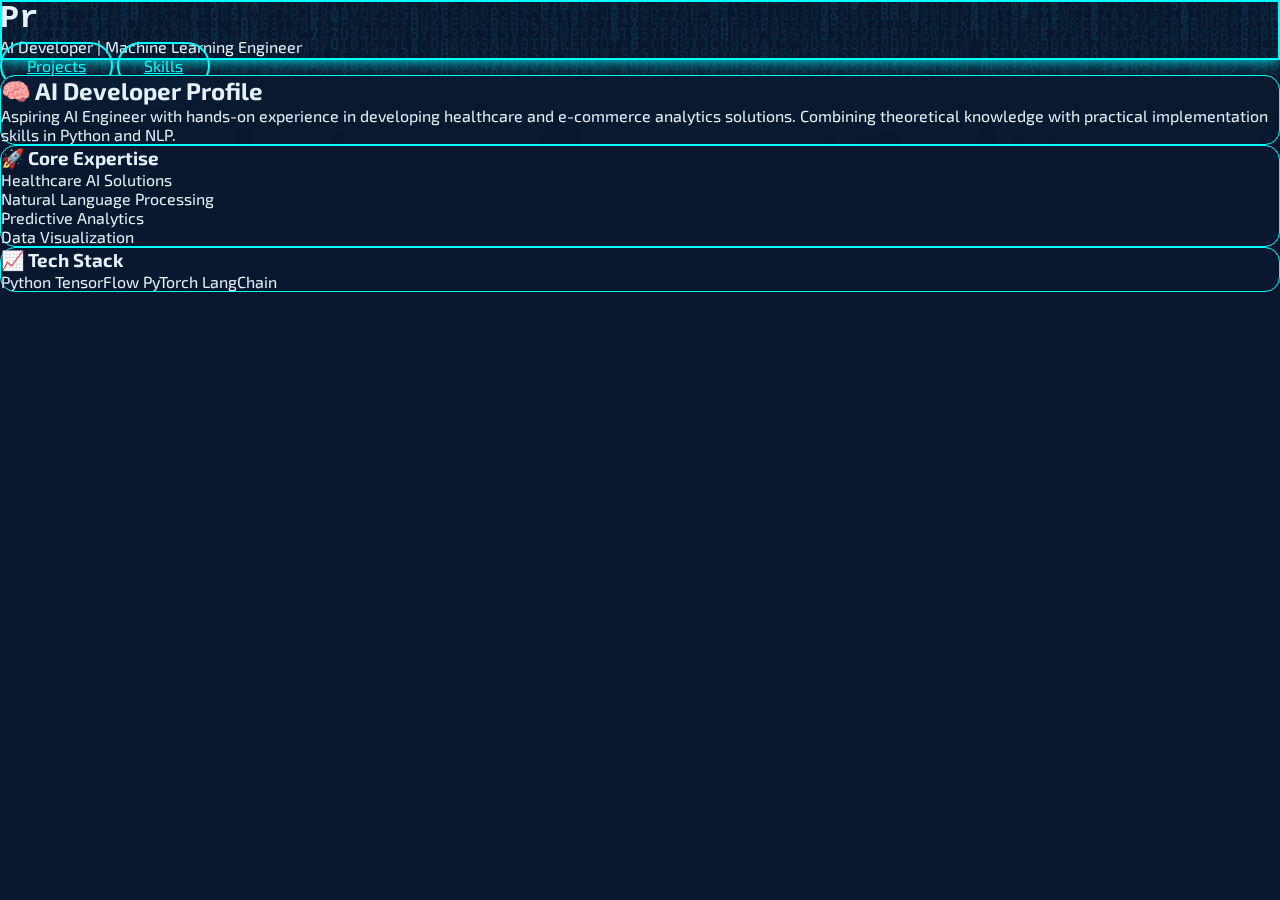
<file: index.html>
<!DOCTYPE html>
<html lang="en">
<head>
    <meta charset="UTF-8">
    <meta name="viewport" content="width=device-width, initial-scale=1.0">
    <title>Prathamesh Patil | AI Developer</title>
    <link href="https://fonts.googleapis.com/css2?family=Exo+2:wght@300;400;600&family=Orbitron:wght@500&display=swap" rel="stylesheet">
    <link rel="stylesheet" href="https://cdnjs.cloudflare.com/ajax/libs/font-awesome/6.0.0/css/all.min.css">
    <style>
        :root {
            --neon-cyan: #0ff;
            --deep-space: #0a192f;
            --stardust: #e6f1ff;
        }

        * {
            margin: 0;
            padding: 0;
            box-sizing: border-box;
        }

        body {
            background: var(--deep-space);
            color: var(--stardust);
            font-family: 'Exo 2', sans-serif;
            overflow-x: hidden;
        }

        .cyber-border {
            position: fixed;
            pointer-events: none;
            border: 2px solid var(--neon-cyan);
            box-shadow: 0 0 15px var(--neon-cyan);
            animation: pulse 2s infinite;
        }

        @keyframes pulse {
            0%, 100% { opacity: 0.7; }
            50% { opacity: 0.3; }
        }

        .terminal-text {
            font-family: 'Courier New', monospace;
            border-right: 2px solid var(--neon-cyan);
            animation: typing 1s steps(40) infinite;
        }

        .ai-particle {
            position: absolute;
            background: radial-gradient(circle, var(--neon-cyan) 10%, transparent 70%);
            opacity: 0.3;
        }

        .neon-card {
            background: rgba(10, 25, 47, 0.8);
            backdrop-filter: blur(10px);
            border: 1px solid var(--neon-cyan);
            border-radius: 15px;
            transition: transform 0.3s;
        }

        .neon-card:hover {
            transform: translateY(-10px);
            box-shadow: 0 0 30px var(--neon-cyan);
        }

        .neon-btn {
            background: transparent;
            border: 2px solid var(--neon-cyan);
            color: var(--neon-cyan);
            padding: 12px 25px;
            border-radius: 30px;
            position: relative;
            overflow: hidden;
            transition: 0.3s;
        }

        .neon-btn:hover {
            background: var(--neon-cyan);
            color: var(--deep-space);
        }

        .matrix-bg {
            position: fixed;
            top: 0;
            left: 0;
            width: 100%;
            height: 100%;
            z-index: -1;
            opacity: 0.1;
        }
    </style>
</head>
<body>
    <canvas class="matrix-bg" id="matrix"></canvas>
    <div class="cyber-border" style="top:0;left:0;right:0;height:60px"></div>

    <header class="container mx-auto text-center py-20">
        <h1 class="text-4xl mb-4 terminal-text" data-text="Prathamesh_Patil>_">Prathamesh_Patil>_</h1>
        <div class="text-neon-cyan text-xl mb-8">AI Developer | Machine Learning Engineer</div>
        <div class="flex justify-center gap-4">
            <a href="#projects" class="neon-btn">Projects</a>
            <a href="#skills" class="neon-btn">Skills</a>
        </div>
    </header>

    <section id="about" class="container mx-auto py-20">
        <div class="neon-card p-8 mb-8">
            <h2 class="text-2xl mb-4">🧠 AI Developer Profile</h2>
            <p class="opacity-80">Aspiring AI Engineer with hands-on experience in developing healthcare and e-commerce analytics solutions. Combining theoretical knowledge with practical implementation skills in Python and NLP.</p>
        </div>

        <div class="grid grid-cols-1 md:grid-cols-2 gap-8">
            <div class="neon-card p-8">
                <h3 class="text-xl mb-4">🚀 Core Expertise</h3>
                <ul class="list-disc pl-6 opacity-80">
                    <li>Healthcare AI Solutions</li>
                    <li>Natural Language Processing</li>
                    <li>Predictive Analytics</li>
                    <li>Data Visualization</li>
                </ul>
            </div>

            <div class="neon-card p-8">
                <h3 class="text-xl mb-4">📈 Tech Stack</h3>
                <div class="flex flex-wrap gap-3">
                    <span class="px-3 py-1 rounded-full bg-neon-cyan/10 text-neon-cyan">Python</span>
                    <span class="px-3 py-1 rounded-full bg-neon-cyan/10 text-neon-cyan">TensorFlow</span>
                    <span class="px-3 py-1 rounded-full bg-neon-cyan/10 text-neon-cyan">PyTorch</span>
                    <span class="px-3 py-1 rounded-full bg-neon-cyan/10 text-neon-cyan">LangChain</span>
                </div>
            </div>
        </div>
    </section>

    <script>
        // Matrix background effect
        const canvas = document.getElementById('matrix');
        const ctx = canvas.getContext('2d');
        canvas.width = window.innerWidth;
        canvas.height = window.innerHeight;
        const chars = 'ABCDEFGHIJKLMNOPQRSTUVWXYZ0123456789@#$%^&*()';
        const drops = Array(Math.floor(canvas.width/10)).fill(1);

        function drawMatrix() {
            ctx.fillStyle = 'rgba(10, 25, 47, 0.05)';
            ctx.fillRect(0, 0, canvas.width, canvas.height);
            ctx.fillStyle = '#0ff';
            ctx.font = '15px monospace';

            drops.forEach((drop, i) => {
                const text = chars[Math.floor(Math.random() * chars.length)];
                ctx.fillText(text, i * 10, drop * 10);
                drops[i] = drop > canvas.height/10 || Math.random() > 0.95 ? 0 : drop + 1;
            });
        }

        setInterval(drawMatrix, 50);

        // Terminal text effect
        const terminalText = document.querySelector('.terminal-text');
        let text = terminalText.getAttribute('data-text');
        let index = 0;

        function typeText() {
            terminalText.textContent = text.slice(0, index++);
            if(index > text.length) index = 0;
        }
        setInterval(typeText, 200);
    </script>
</body>
</html>
</file>
